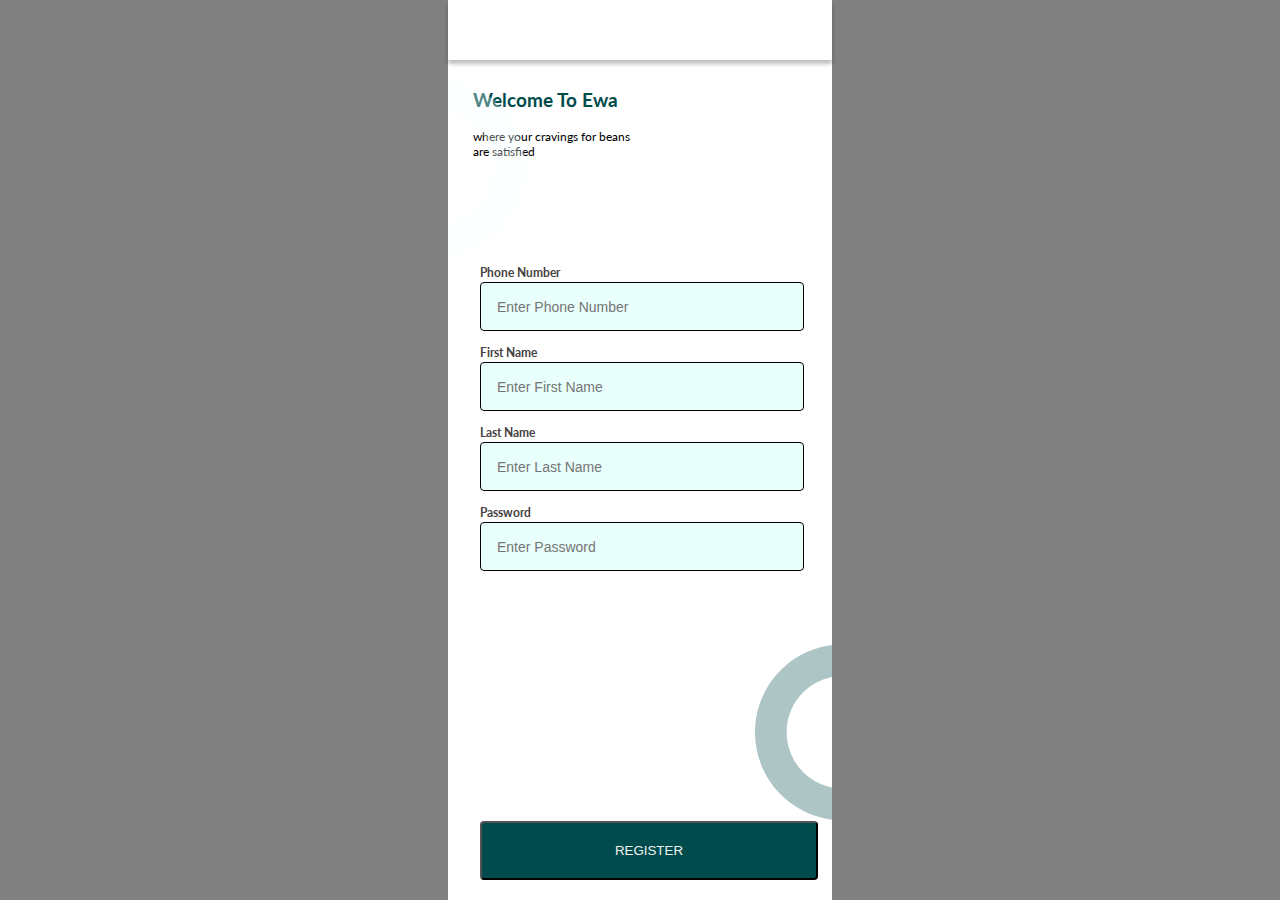
<file: ewahtml/index.html>
<!DOCTYPE html>
<html lang="en">
<head>
    <meta charset="UTF-8">
    <meta http-equiv="X-UA-Compatible" content="IE=edge">
    <meta name="viewport" content="width=device-width, initial-scale=1.0">
    <link rel="preconnect" href="https://fonts.googleapis.com">
    <link rel="preconnect" href="https://fonts.gstatic.com" crossorigin>
    <link href="https://fonts.googleapis.com/css2?family=Lato&display=swap" rel="stylesheet"> 
    <link rel="stylesheet" href="index.css">
    <title>EWA</title>
</head>
<body>
    <div class="container">
        <div class="mobile_frame">
            <div class="top_nav">

            </div>
            <img class="top_circle" src="assets/backgroud.svg" alt="">
            <div class="frame_container">
                <div class="intro_text">
                    <h3>Welcome To Ewa</h3>
                    <p>where your cravings
                    for beans are satisfied</p>
                </div>
            </div>
            <div class="input_container">
                <label for="">
                    Phone Number
                </label>
                <input type="tel"
                name="phone_number" placeholder="Enter Phone Number">

                <label for="">
                  First Name
                </label>
                <input type="text"
                name="first_name" placeholder="Enter First Name">

                <label for="">
                    Last Name
                  </label>
                  <input type="text"
                  name="last_name" placeholder="Enter Last Name">

                <label for="">
                  Password
                </label>
                  <input type="password"
                  name="password" placeholder="Enter Password">
                  <img src="assets/bottom_circle.svg" alt="circle_background" class="bottom_circle" >
                  <button class="register_btn">REGISTER</button>
            </div>
        </div>
    </div>
    
</body>
</html>
</file>
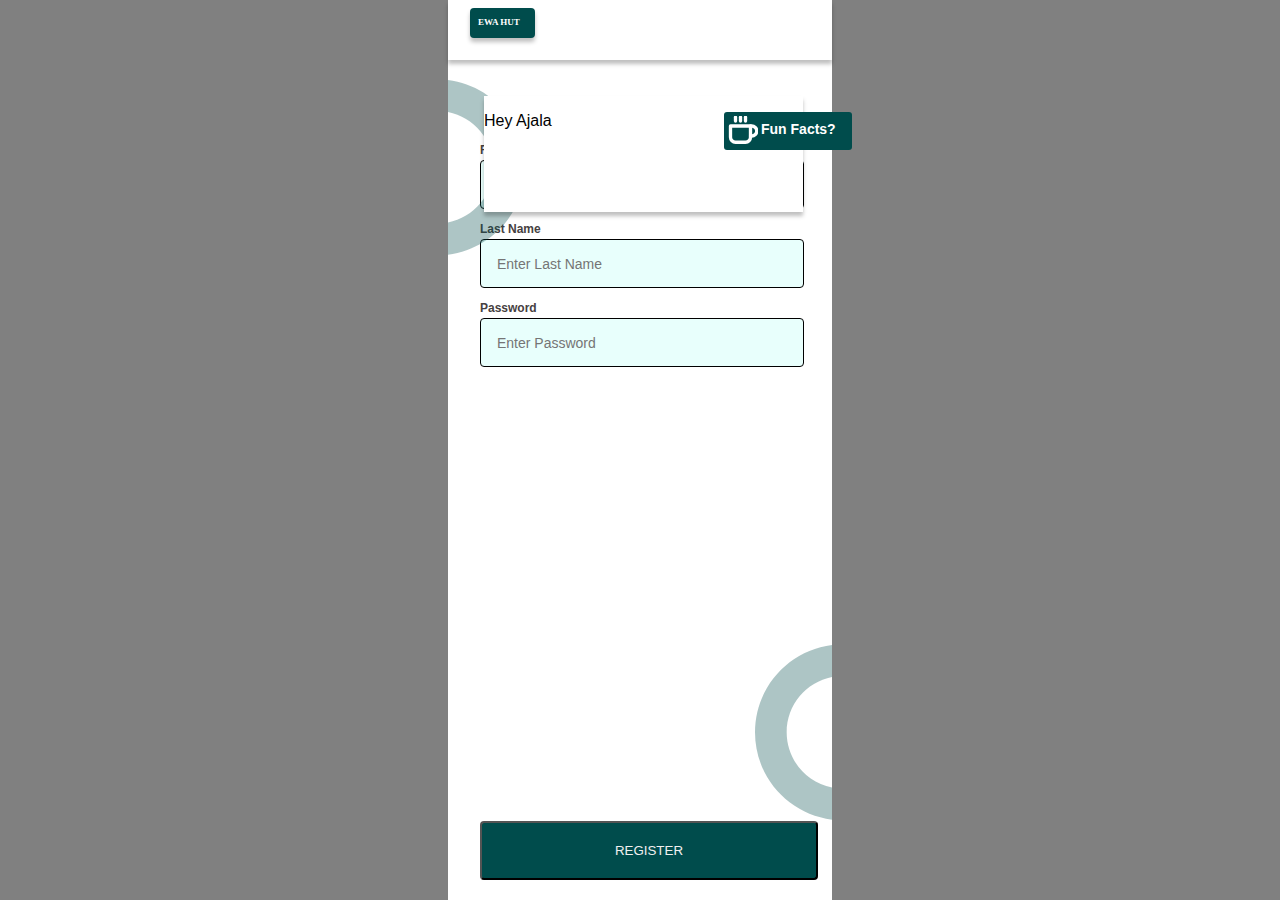
<file: ewahtml/dashboard.html>
<!DOCTYPE html>
<html lang="en">
<head>
    <meta charset="UTF-8">
    <meta http-equiv="X-UA-Compatible" content="IE=edge">
    <meta name="viewport" content="width=device-width, initial-scale=1.0">
    <link rel="stylesheet" href="index.css">
    <title>Home Screen</title>
</head>
<body>
    <div class="container">
        <div class="mobile_frame">
            <div class="top_nav">
                <div class="inner_top_nav"> 
                    <h6>EWA HUT</h6>
                </div>
            </div>
            <img class="top_circle" src="assets/background_2.svg" alt="">
            <div class="frame_container_one">
                <div class="inner_box_one">
                    <div class="">
                        <p>Hey Ajala</p>
                    </div>
                    <div class="fun_fact">
                        <img src="assets/coffee.svg" alt="" class="class">
                        <p class="fun_text">Fun Facts?</p>
                    </div>
                </div>
            </div>
            <div class="input_container">
                
                <label for="">
                  First Name
                </label>
                <input type="text"
                name="first_name" placeholder="Enter First Name">

                <label for="">
                    Last Name
                  </label>
                  <input type="text"
                  name="last_name" placeholder="Enter Last Name">

                <label for="">
                  Password
                </label>
                  <input type="password"
                  name="password" placeholder="Enter Password">
                  <img src="assets/bottom_circle.svg" alt="circle_background" class="bottom_circle" >
                  <button class="register_btn">REGISTER</button>
            </div>
        </div>
    </div>
    
</body>
</html>
</file>
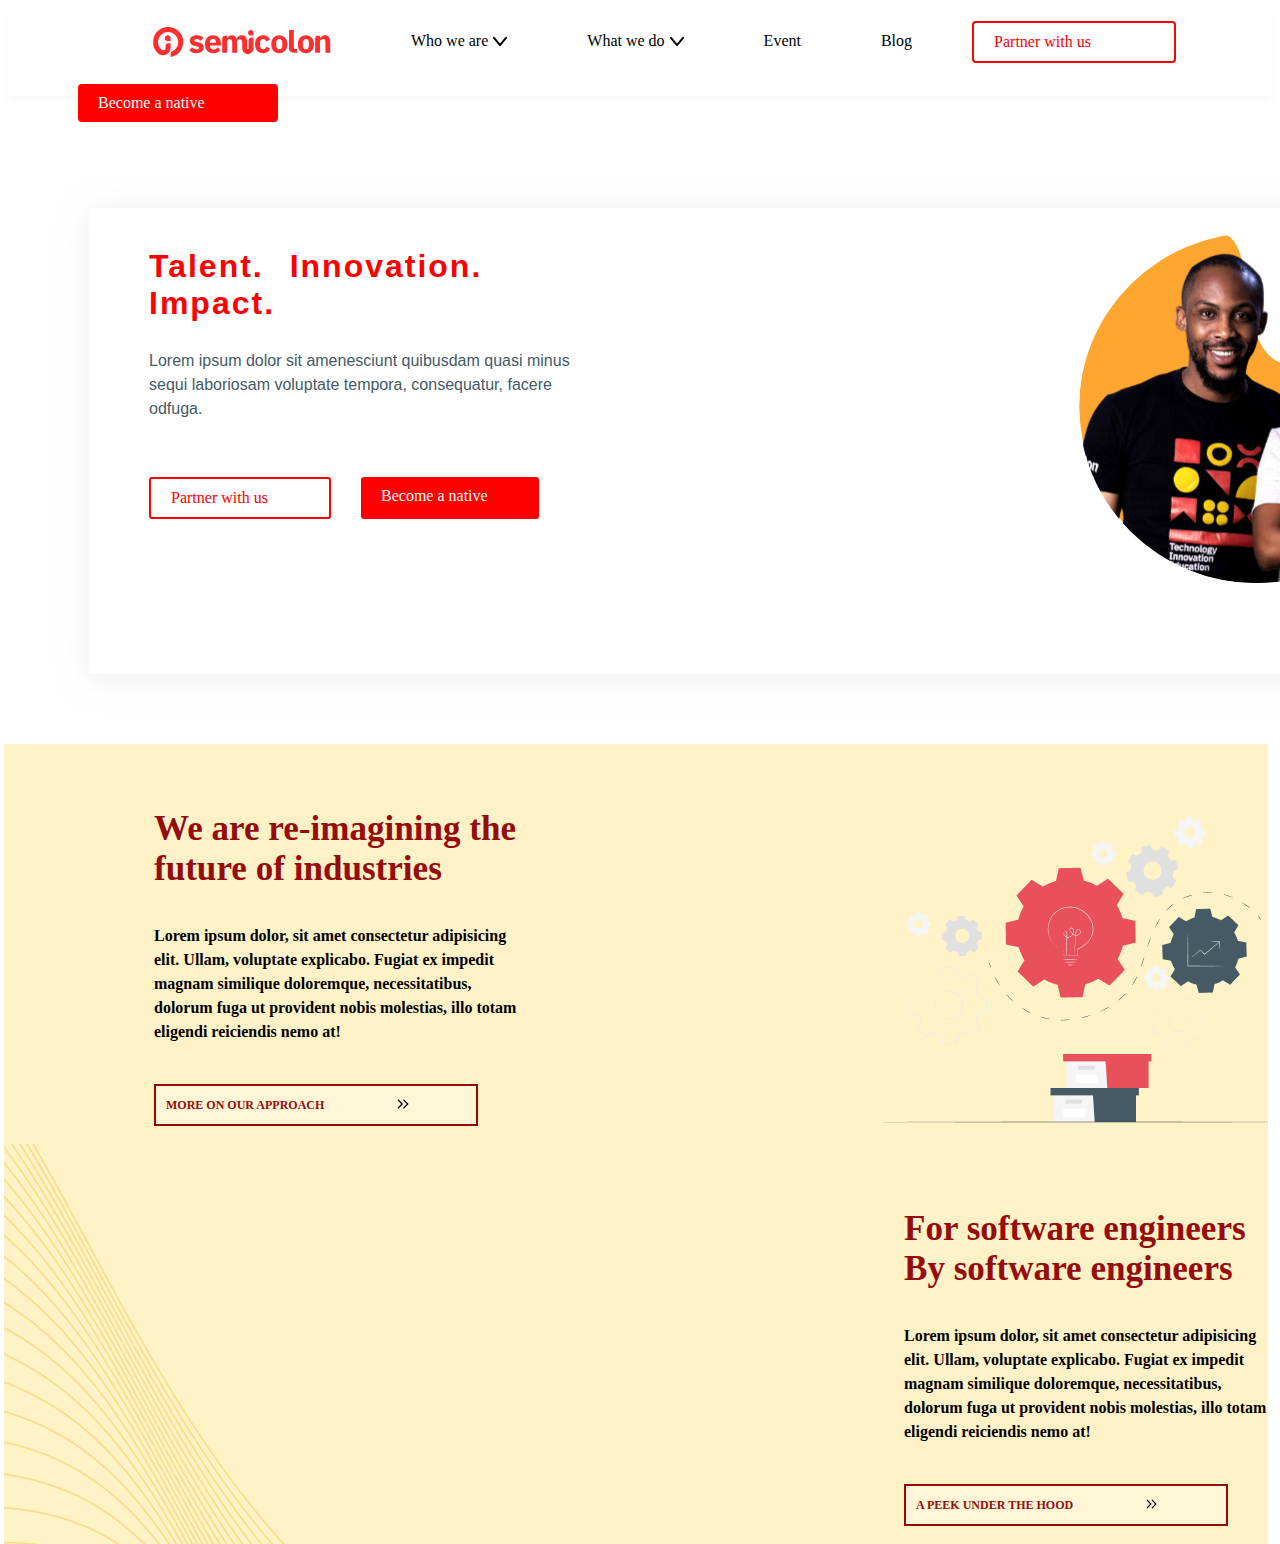
<file: ewahtml/semicolon.html>
<!DOCTYPE html>
<html lang="en">
<head>
    <meta charset="UTF-8">
    <meta http-equiv="X-UA-Compatible" content="IE=edge">
    <meta name="viewport" content="width=device-width, initial-scale=1.0">
    <link rel="stylesheet" href="semicolon.css">
    <title>Semicolon</title>
</head>
<body>
    <div class="main_container">
        <div class="navbar">
            <ul>
                <li><img src="assets/semicolon_logo.svg" alt="semicolon logo" class="logo"></li>
                <li><p class="nav_text">Who we are</p></li>
                <li><img src="assets/dropdown.svg" alt="dropdown" class="dropdown"></li>
                <li><p class="nav_text">What we do</p></li>
                <li><img src="assets/dropdown.svg" alt="dropdown" class="dropdown"></li>
                <li><p class="nav_text">Event</p></li>
                <li><p class="nav_text">Blog</p></li>
                <li><p class="nav_text_one">Partner with us</p></li>
                <li><p class="nav_text_two">Become a native</p></li>
            </ul>
        </div>
        <div class="second_layer_container">
            <div class="second_inner_one">
                <div class="second_layer">
                    <h2 class="second_layer_text">Talent. Innovation. Impact.</h2>
                </div>
                <div class="second_text_one">
                    <p>Lorem ipsum dolor sit amenesciunt quibusdam quasi minus sequi laboriosam voluptate tempora, consequatur, facere odfuga.</p>
                </div>
                <div class="two_box">
                    <p class="two_box_one">Partner with us</p>
                    <p class="two_box_two">Become a native</p>
                </div>
            </div>
            <div class="image_container">
                <img src="assets/image.svg" alt="">
            </div>
        </div>
        <div class="third_container">
            <div class="third_one">
                <h3>We are re-imagining the future of industries</h3>
                <p>Lorem ipsum dolor, sit amet consectetur adipisicing elit. Ullam, voluptate explicabo. Fugiat ex impedit magnam similique doloremque, necessitatibus, dolorum fuga ut provident nobis molestias, illo totam eligendi reiciendis nemo at!</p>
                <h4>MORE ON OUR APPROACH <img src="assets/forward.svg" alt="forward svg" height="10px" style="margin-left: 70px;"></h4> 
            </div>
            <div class="third_two">
                <img src="assets/Frame.png" alt="" class="third_section_book">
            </div>
        </div>
        <div class="fourth_container">
            <div class="fourth_one">
                <h3>For software engineers By software engineers</h3>
                <p>Lorem ipsum dolor, sit amet consectetur adipisicing elit. Ullam, voluptate explicabo. Fugiat ex impedit magnam similique doloremque, necessitatibus, dolorum fuga ut provident nobis molestias, illo totam eligendi reiciendis nemo at!</p>
                <h4>A PEEK UNDER THE HOOD <img src="assets/forward.svg" alt="forward svg" height="10px" style="margin-left: 70px;"></h4> 
            </div>
            <!-- <div class="fourth_two">
                <img src="assets/Frame.png" alt="" class="third_section_book">
            </div> -->
        </div>
    </div>
</body>
</html>
</file>
<file: ewahtml/index.css>
body {
    padding: 0;
    margin: 0 !important;
    font-family: 'Lato', sans-serif;
}
.container {
    background-color: grey;
    height: 100vh;
    width: 100vw;
    display: flex;
    justify-content: center;
    align-items: center;
}

.top_circle {
    position: absolute;
    top: 5rem;
    z-index: 0;
}

.bottom_circle {
    position: absolute;
    bottom: 5rem;
    z-index: 0;
    right: 0;
}
.mobile_frame {
    background-color: white;
    width: 30vw;
    height: 100vh;
    position: relative;
}

.top_nav {
    background-color: white;
    height: 60px;
    box-shadow: 0px 4px 4px rgba(0, 0, 0, 0.25);
}

.intro_text {
    width: 50%;
}

.intro_text h3{
    color: #004c4c;
}

.intro_text p {
   font-size: 12px;
}

.frame_container {
    padding: 10px 25px;
  
}

.input_container {
    margin-top: 5rem;
    margin-left: 2rem;
    margin-right: 2rem;
}

label {
    font-size: 12px;
    color: rgb(70, 65, 65);
    font-weight: bold;
}

input[type="text"], input[type="tel"],
input[type="password"]{
    border: 1px solid black;
    display: block;
    font-size: 14px;
    padding-left: 5%;
    width: 95%;
    height: 45px;
    border-radius: 4px;
    margin-top: 2px;
    margin-bottom: 10px;
    background-color: #e8fffc;
}

.register_btn {
    background-color:#004c4c;
    color: rgb(240, 240, 240);
    padding: 20px 20px;
    border-radius: 4px;
    position: absolute;
    bottom: 20px;
    box-shadow: none;
    width: 88%
}

.inner_top_nav {
    background-color: #004c4c;
    position: absolute;
    width: 65px;
    height: 30px;
    left: 22px;
    top: 8px;
    border-radius: 4px;
    box-shadow: 0px 4px 4px rgba(0, 0, 0, 0.25);

}

.inner_top_nav h6 {
position: absolute;
width: 51px;
height: 16px;
left: 8px;
top: -15px;

font-family: Roboto Mono;
font-style: normal;
font-weight: bold;
font-size: 9px;
line-height: 16px;
color: white;
}

.frame_container_one {
position: absolute;
width: 83%;
height: 116px;
left: 36px;
top: 96px;

background: #FFFFFF;
box-shadow: 0px 4px 4px rgba(0, 0, 0, 0.25);
}

.inner_box_one{
    display: flex;
}

.fun_fact {
position: absolute;
width: 120px;
height: 30px;
left: 240px;
top: 16px;
padding: 4px;

background: #004C4C;
border-radius: 3px;
display: flex;
}
.fun_text{
    font-family: 'Segoe UI', Tahoma, Geneva, Verdana, sans-serif;
    font-size: 14px;
    font-weight: bold;
    margin-top: 5px;
    margin-left: 3px;
    color: white;
}
</file>
<file: ewahtml/semicolon.css>
body{
    background-color: white;
}

.main_container{
    /* margin-left: 30px; */
}

.navbar {
    margin-left: 0px;
    position: relative;
    width: 100%;
    height: 80px;
    left: 0px;
    top: 0px;

background: #FFFFFF;
box-shadow: 0px 4px 4px rgba(234, 225, 225, 0.25);
}

.navbar ul li{
    list-style-type: none;
    float: left;
}

li .nav_text{
   margin-left: 80px;
    
}
li .logo{
    margin-left: 105px;
}

.dropdown {
    margin-top: 20px;
    margin-left: 5px;
}

.logo{
    margin-top: 11px;
}

.nav_text_one {
    margin-left: 60px;
    margin-top: 5px;
    border: 2px solid red;
    background-color: white;
    color: red;
    padding: 10px 10px 10px 20px;
    width: 170px;
    border-radius: 4px;
}

.nav_text_two {
    margin-top: 5px;
    margin-left: 30px;
    /* border: 2px solid red; */
    background-color: red;
    color:white;
    padding: 10px 10px 10px 20px;
    width: 170px;
    border-radius: 4px;
}

.second_layer_container {
    display: flex;
    position: relative;
    width: 1400px;
    height: 466px;
    left: 81px;
    top: 70px;

    background: #FFFFFF;
    box-shadow: 0px 4px 30px rgba(216, 211, 211, 0.4);

}

.second_inner_one {
    width: 50%;
}
.second_layer{
    width: 443px;
    margin-top: 40px;
    margin-left: 60px;
}

.second_layer_text {
    font-family: Impact, Haettenschweiler, 'Arial Narrow Bold', sans-serif;    
    font-size: 32px;
    color: red;
    word-spacing: 15px;
    letter-spacing: 2px;
}

.second_text_one p{
    font-family: 'Segoe UI', Tahoma, Geneva, Verdana, sans-serif;
    color:#455A64;
    width: 443px;
    margin-top: 10px; 
    margin-left: 60px;
    line-height: 1.5em;
}

.two_box {
    display: flex;
    margin-left: 60px;
    margin-top: 40px;
}

.two_box_one {
    border: 2px solid red;
    background-color: white;
    color: red;
    padding: 10px 10px 10px 20px;
    width: 148px;
    border-radius: 3px
}

.two_box_two {
    margin-left: 30px;
    background-color: red;
    color:white;
    padding: 10px 10px 10px 20px;
    width: 148px;
    border-radius: 3px;
}

.image_container img {
    border-radius: 50%;
    height: 75%;
    margin-left: 290px;
    margin-top: 25px;
}

.third_container {
    background-color: #FFF2C7;
    position: relative;
    width: 100%;
    height: 400px;
    left: -4px;
    top: 140px;
    display: flex;
}

.third_one {
    font-family: Georgia, 'Times New Roman', Times, serif;
    font-weight: bold;
    font-size: 30px;
    width: 401px;
    height: 96px;
    top: 698px; 
    color: #960C0C;
    margin-left: 150px;
    margin-top: 30px;
}

.third_one p, .fourth_one p  {
    font-family: Georgia, 'Times New Roman', Times, serif;
    font-size: 16px;
    color: black;
    line-height: 1.5em;
}

.third_one h4, .fourth_one h4 {
    font-family: Georgia, 'Times New Roman', Times, serif;
    font-size: 12px;
    color:#960C0C;
    line-height: 1.5em;
    margin-top: 40px;
    border: 2px solid #960C0C;
    padding: 10px;
    width: 300px;
    background-color: #FFF6D7;
}


.third_two {
    margin-top: 50px;
    margin-left: 350px;
}

.fourth_container{
    background-color: #FFF2C7;
    background-image: url(assets/site\ pattern@4x\ 1.png);
    background-repeat: no-repeat;
    position: relative;
    width: 100%;
    height: 400px;
    left: -4px;
    top: 140px;
    display: flex;
}

.fourth_one {
    font-family: Georgia, 'Times New Roman', Times, serif;
    font-weight: bold;
    font-size: 30px;
    width: 401px;
    height: 96px;
    top: 698px; 
    color: #960C0C;
    margin-left: 900px;
    margin-top: 30px;
}
</file>
